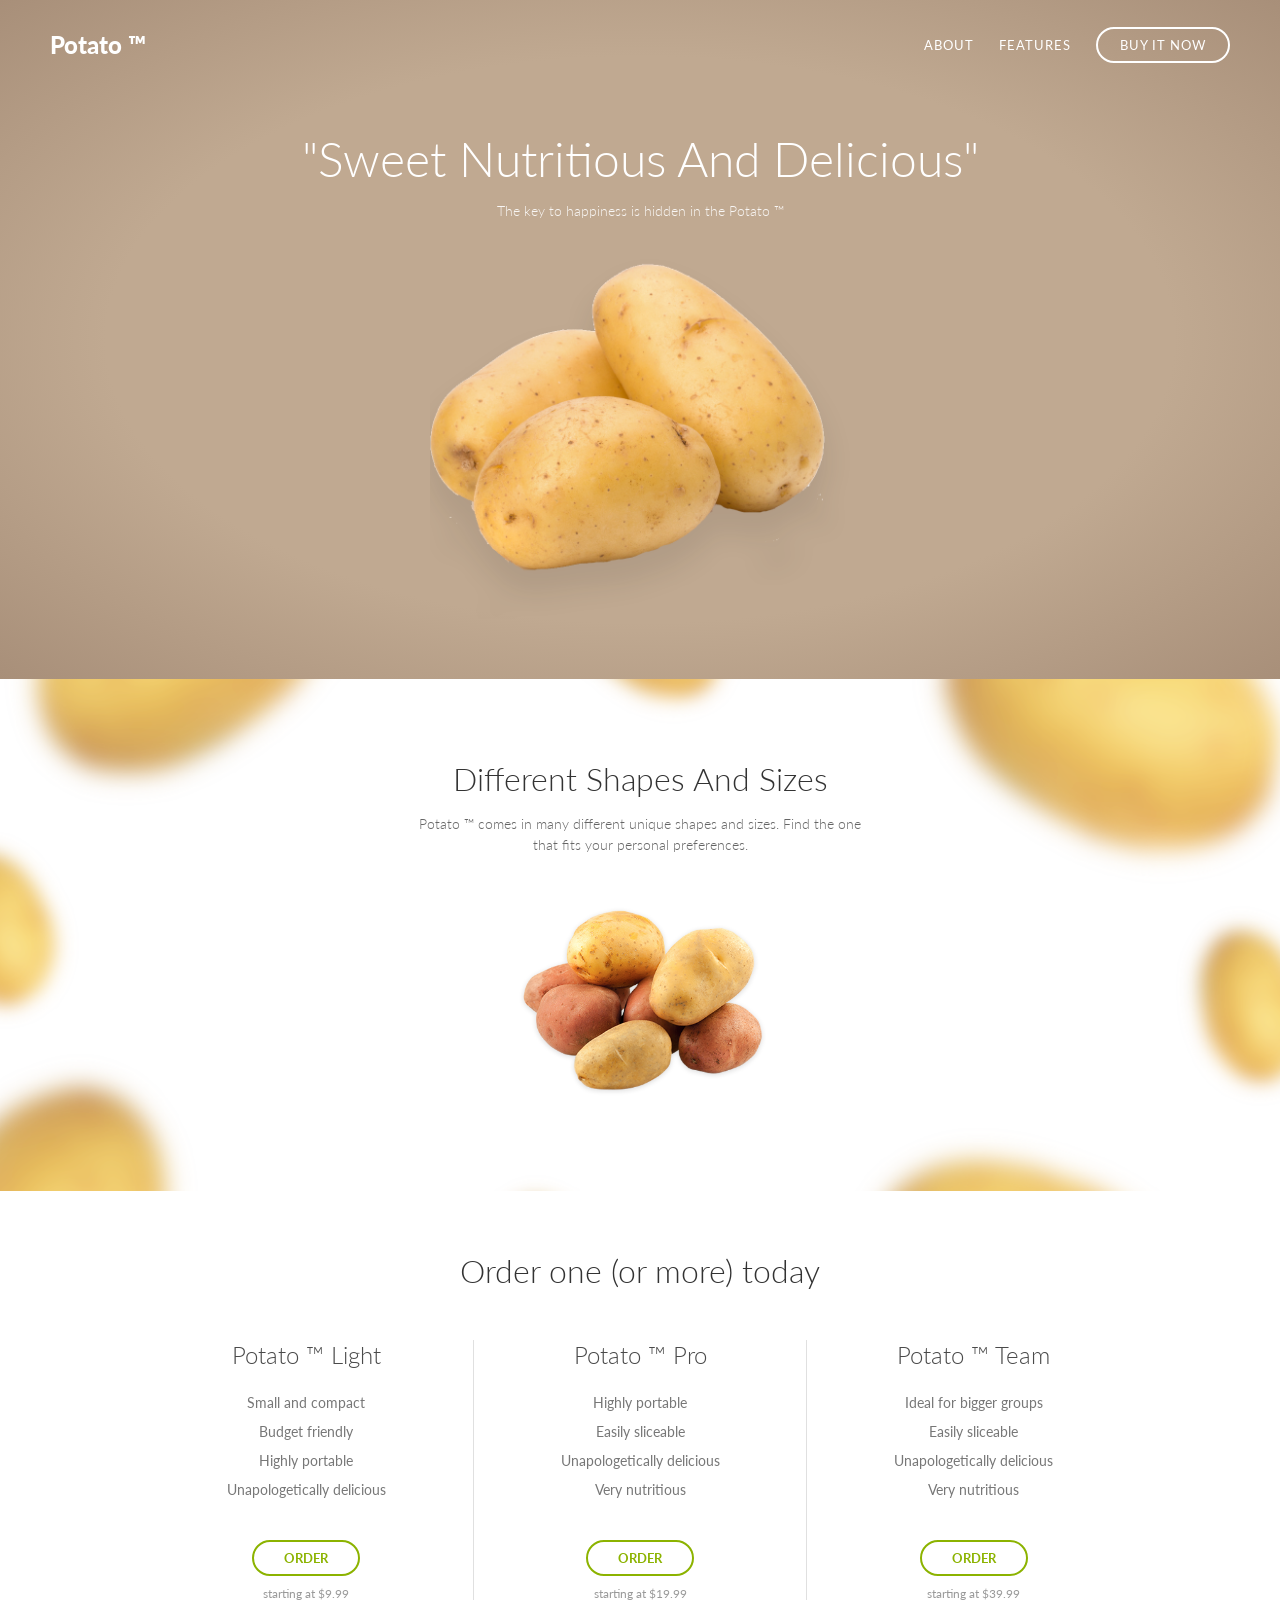
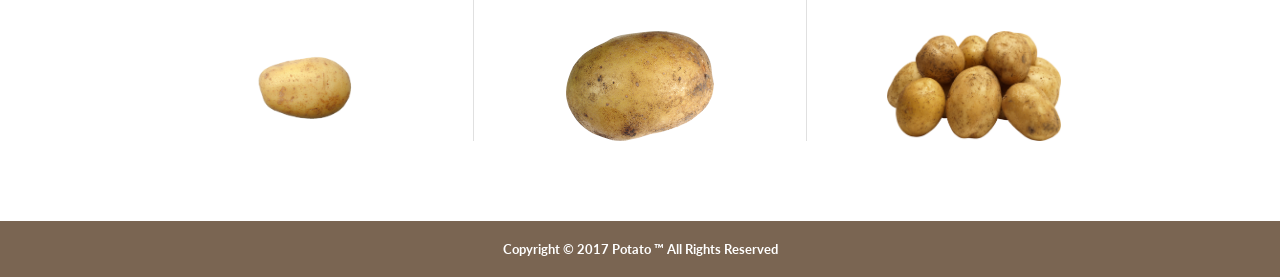
<file: index.html>
<!DOCTYPE html>
<html lang="en">
<head>
    <meta charset="UTF-8">
    <title>Potato</title>
    <link rel="stylesheet" href="potato.css">
</head>
<body>

    <header id="about">
        <nav class="potato-header-nav">
            <p class="brand">potato &trade;</p>
            <ul class="nav-primary">
                <li class="nav-item"><a href="#about">about</a></li>
                <li class="nav-item"><a href="#features">features</a></li>
                <li class="nav-item button-cta"><a href="#buy-it-now">buy it now</a></li>
            </ul>
        </nav>

        <h1 class="header-title">
            "sweet nutritious and delicious"
        </h1>

        <h3 class="header-subtitle">
            The key to happiness is hidden in the Potato &trade;
        </h3>

        <img src="potato-header.png" alt="Potato" class="header-potato">
    </header>

    <main>
        <!-- The background image will be applied to this div in the CSS -->
        <div id="features" class="features">
            <h1 class="features-title">
                Different Shapes And Sizes
            </h1>

            <h3 class="features-subtitle">
                Potato &trade; comes in many different unique shapes and sizes. Find the one<br>
                that fits your personal preferences.
            </h3>

            <img src="small-potatoes.png" alt="Potatoes" class="feature-potatoes">
        </div>

        <div id="buy-it-now" class="buy-now">
            <h1 class="order-title">Order one (or more) today</h1>
            <ul class="potato-types">
                <li class="potato">
                    <h3 class="potato-title">potato &trade; light</h3>
                    <ul class="potato-features">
                        <li class="potato-description">Small and compact</li>
                        <li class="potato-description">Budget friendly</li>
                        <li class="potato-description">Highly portable</li>
                        <li class="potato-description">Unapologetically delicious</li>
                    </ul>
                    <button class="btn-order">order</button>
                    <p class="potato-price">starting at $9.99</p>
                    <img src="small-potato.png" alt="Small Potato" class="potato-img">
                </li>

                <li class="potato">
                    <h3 class="potato-title">potato &trade; pro</h3>
                    <ul class="potato-features">
                        <li class="potato-description">Highly portable</li>
                        <li class="potato-description">Easily sliceable</li>
                        <li class="potato-description">Unapologetically delicious</li>
                        <li class="potato-description">Very nutritious</li>
                    </ul>
                    <button class="btn-order">order</button>
                    <p class="potato-price">starting at $19.99</p>
                    <img src="potato_pro.png" alt="Potato pro" class="potato-img">
                </li>

                <li class="potato">
                    <h3 class="potato-title">potato &trade; team</h3>
                    <ul class="potato-features">
                        <li class="potato-description">Ideal for bigger groups</li>
                        <li class="potato-description">Easily sliceable</li>
                        <li class="potato-description">Unapologetically delicious</li>
                        <li class="potato-description">Very nutritious</li>
                    </ul>
                    <button class="btn-order">order</button>
                    <p class="potato-price">starting at $39.99</p>
                    <img src="potato-team.png" alt="Potato team" class="potato-img">
                </li>
            </ul>
        </div>
    </main>

    <footer>
        <p class="footer-text">
            Copyright &copy; 2017 Potato &trade; All Rights Reserved
        </p>
    </footer>

</body>
</html>
</file>
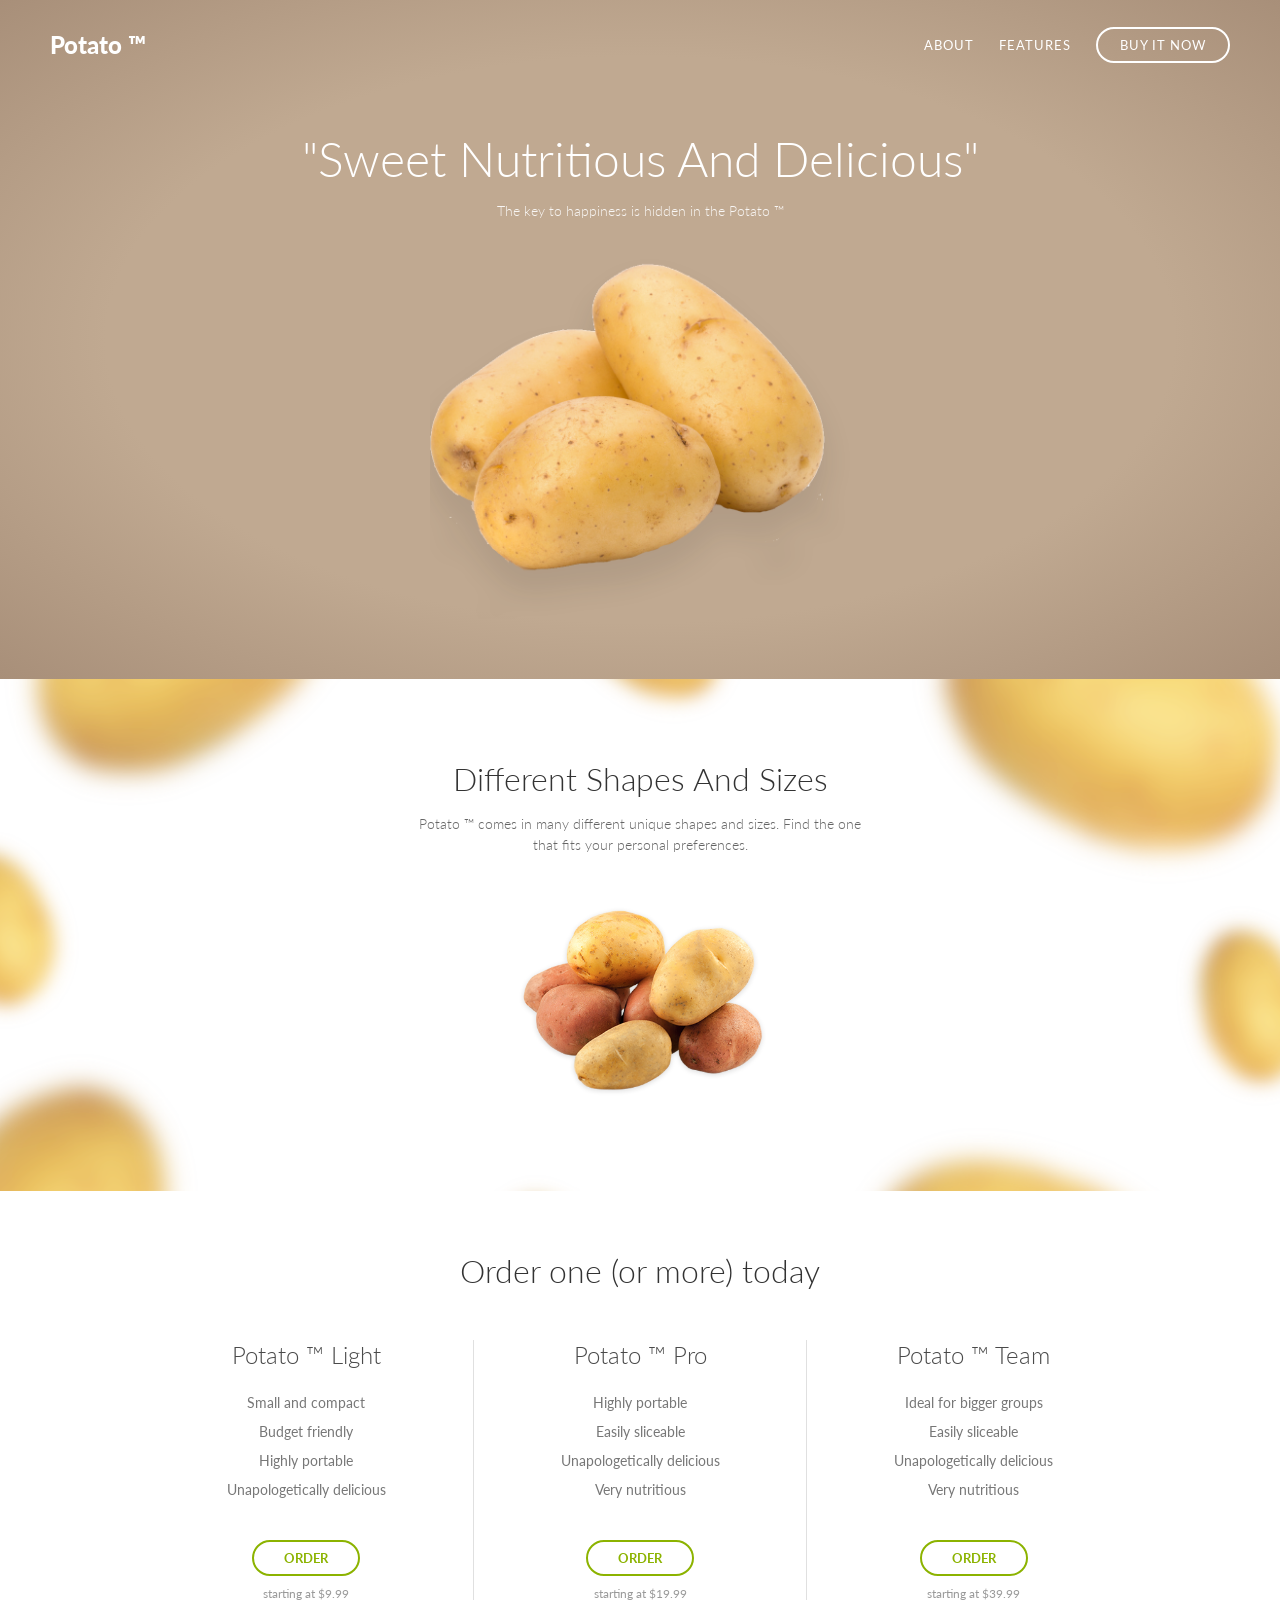
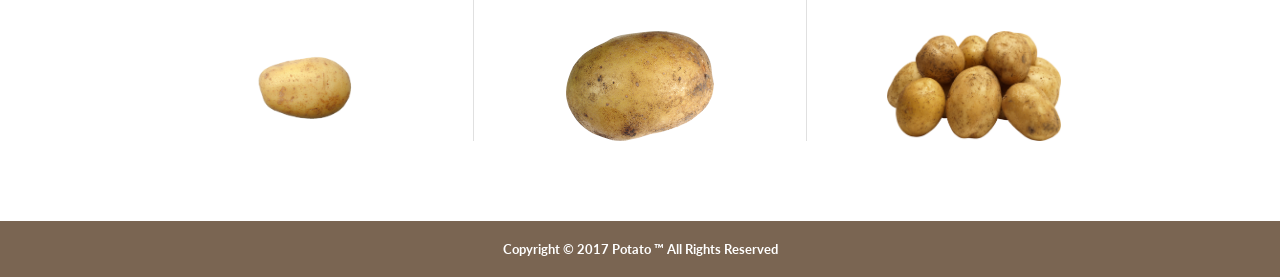
<file: potato.html>
<!DOCTYPE html>
<html lang="en">
<head>
    <meta charset="UTF-8">
    <title>Potato</title>
    <link rel="stylesheet" href="potato.css">
</head>
<body>

    <header id="about">
        <nav class="potato-header-nav">
            <p class="brand">potato &trade;</p>
            <ul class="nav-primary">
                <li class="nav-item"><a href="#about">about</a></li>
                <li class="nav-item"><a href="#features">features</a></li>
                <li class="nav-item button-cta"><a href="#buy-it-now">buy it now</a></li>
            </ul>
        </nav>

        <h1 class="header-title">
            "sweet nutritious and delicious"
        </h1>

        <h3 class="header-subtitle">
            The key to happiness is hidden in the Potato &trade;
        </h3>

        <img src="potato-header.png" alt="Potato" class="header-potato">
    </header>

    <main>
        <!-- The background image will be applied to this div in the CSS -->
        <div id="features" class="features">
            <h1 class="features-title">
                Different Shapes And Sizes
            </h1>

            <h3 class="features-subtitle">
                Potato &trade; comes in many different unique shapes and sizes. Find the one<br>
                that fits your personal preferences.
            </h3>

            <img src="small-potatoes.png" alt="Potatoes" class="feature-potatoes">
        </div>

        <div id="buy-it-now" class="buy-now">
            <h1 class="order-title">Order one (or more) today</h1>
            <ul class="potato-types">
                <li class="potato">
                    <h3 class="potato-title">potato &trade; light</h3>
                    <ul class="potato-features">
                        <li class="potato-description">Small and compact</li>
                        <li class="potato-description">Budget friendly</li>
                        <li class="potato-description">Highly portable</li>
                        <li class="potato-description">Unapologetically delicious</li>
                    </ul>
                    <button class="btn-order">order</button>
                    <p class="potato-price">starting at $9.99</p>
                    <img src="small-potato.png" alt="Small Potato" class="potato-img">
                </li>

                <li class="potato">
                    <h3 class="potato-title">potato &trade; pro</h3>
                    <ul class="potato-features">
                        <li class="potato-description">Highly portable</li>
                        <li class="potato-description">Easily sliceable</li>
                        <li class="potato-description">Unapologetically delicious</li>
                        <li class="potato-description">Very nutritious</li>
                    </ul>
                    <button class="btn-order">order</button>
                    <p class="potato-price">starting at $19.99</p>
                    <img src="potato_pro.png" alt="Potato pro" class="potato-img">
                </li>

                <li class="potato">
                    <h3 class="potato-title">potato &trade; team</h3>
                    <ul class="potato-features">
                        <li class="potato-description">Ideal for bigger groups</li>
                        <li class="potato-description">Easily sliceable</li>
                        <li class="potato-description">Unapologetically delicious</li>
                        <li class="potato-description">Very nutritious</li>
                    </ul>
                    <button class="btn-order">order</button>
                    <p class="potato-price">starting at $39.99</p>
                    <img src="potato-team.png" alt="Potato team" class="potato-img">
                </li>
            </ul>
        </div>
    </main>

    <footer>
        <p class="footer-text">
            Copyright &copy; 2017 Potato &trade; All Rights Reserved
        </p>
    </footer>

</body>
</html>
</file>
<file: potato.css>
@import url('https://fonts.googleapis.com/css?family=Lato:300,400,700,900');

* {
    box-sizing: border-box;
    margin: 0;
    padding: 0;
}

body {
    font-family: 'Lato', sans-serif;
    font-size: 14px;
    color: #4a4a4a;
}

/* Header & Top Navigation Section */
header {
    background: radial-gradient(ellipse at center,
      rgba(192,169,145,1) 0%, rgba(192,169,145,1) 59%, rgba(168,143,121,1) 100%);
    padding: 30px 50px 60px;
    color: #ffffff;
    text-align: center;
    position: relative;
}

nav {
    display: flex;
    justify-content: space-between;
    align-items: center;
    position: absolute;
    top: 30px;
    left: 50px;
    right: 50px;
}

.brand {
    font-size: 24px;
    font-weight: 900;
    text-transform: capitalize;
    color: #ffffff;
}

.nav-primary {
    list-style: none;
    display: flex;
    align-items: center;
    gap: 25px;
}

.nav-item a {
    color: #ffffff;
    text-decoration: none;
    text-transform: uppercase;
    font-size: 13px;
    letter-spacing: 1px;
}

.button-cta a {
    border: 2px solid #ffffff;
    padding: 8px 22px;
    border-radius: 20px;
    transition: all 0.3s ease;
}

.button-cta a:hover {
    background-color: #8c735d;
    border-color: #8c735d;
}

/* Hero Content */
.header-title {
    font-size: 48px;
    font-weight: 300;
    margin-top: 100px;
    margin-bottom: 15px;
    text-transform: capitalize;
}

.header-subtitle {
    font-size: 14px;
    font-weight: 300;
    margin-bottom: 40px;
    opacity: 0.9;
}

.header-potato {
    max-width: 420px;
    display: block;
    margin: 0 auto;
}

/* Features Section */
.features {
    padding: 80px 20px;
    text-align: center;
    background: url("potato-background.png") no-repeat center center / cover;
}

.features-title {
    font-size: 32px;
    font-weight: 300;
    margin-bottom: 15px;
    color: #333333;
}

.features-subtitle {
    font-size: 14px;
    font-weight: 300;
    max-width: 500px;
    margin: 0 auto 40px;
    line-height: 1.5;
    color: #666666;
}

.feature-potatoes {
    max-width: 320px;
    display: block;
    margin: 0 auto;
}

/* Pricing / Order Section */
.buy-now {
    padding: 60px 20px 80px;
    text-align: center;
}

.order-title {
    font-size: 32px;
    font-weight: 300;
    margin-bottom: 50px;
    color: #333333;
}

.potato-types {
    list-style: none;
    display: flex;
    justify-content: center;
    max-width: 1000px;
    margin: 0 auto;
}

.potato {
    flex: 1;
    padding: 0 30px;
    border-right: 1px solid #e0e0e0;
    display: flex;
    flex-direction: column;
    align-items: center;
}

.potato:last-child {
    border-right: none;
}

.potato-title {
    font-size: 24px;
    font-weight: 300;
    margin-bottom: 25px;
    text-transform: capitalize;
}

.potato-features {
    list-style: none;
    margin-bottom: 30px;
}

.potato-description {
    margin-bottom: 12px;
    color: #777777;
    font-size: 14px;
}

.btn-order {
    background-color: transparent;
    padding: 8px 30px;
    border: 2px solid #8cb300;
    border-radius: 20px;
    color: #8cb300;
    text-transform: uppercase;
    font-weight: 700;
    font-family: 'Lato', sans-serif;
    margin-bottom: 10px;
    cursor: pointer;
    transition: all 0.3s ease;
}

.btn-order:hover {
    background-color: #8cb300;
    color: #ffffff;
}

.potato-price {
    font-size: 12px;
    color: #999999;
    margin-bottom: 30px;
}

.potato-img {
    height: 110px;
    object-fit: contain;
}

/* Footer Section */
footer {
    background-color: #7a6552;
    color: #ffffff;
    text-align: center;
    padding: 20px;
}

.footer-text {
    font-size: 13px;
    font-weight: 700;
}
</file>
